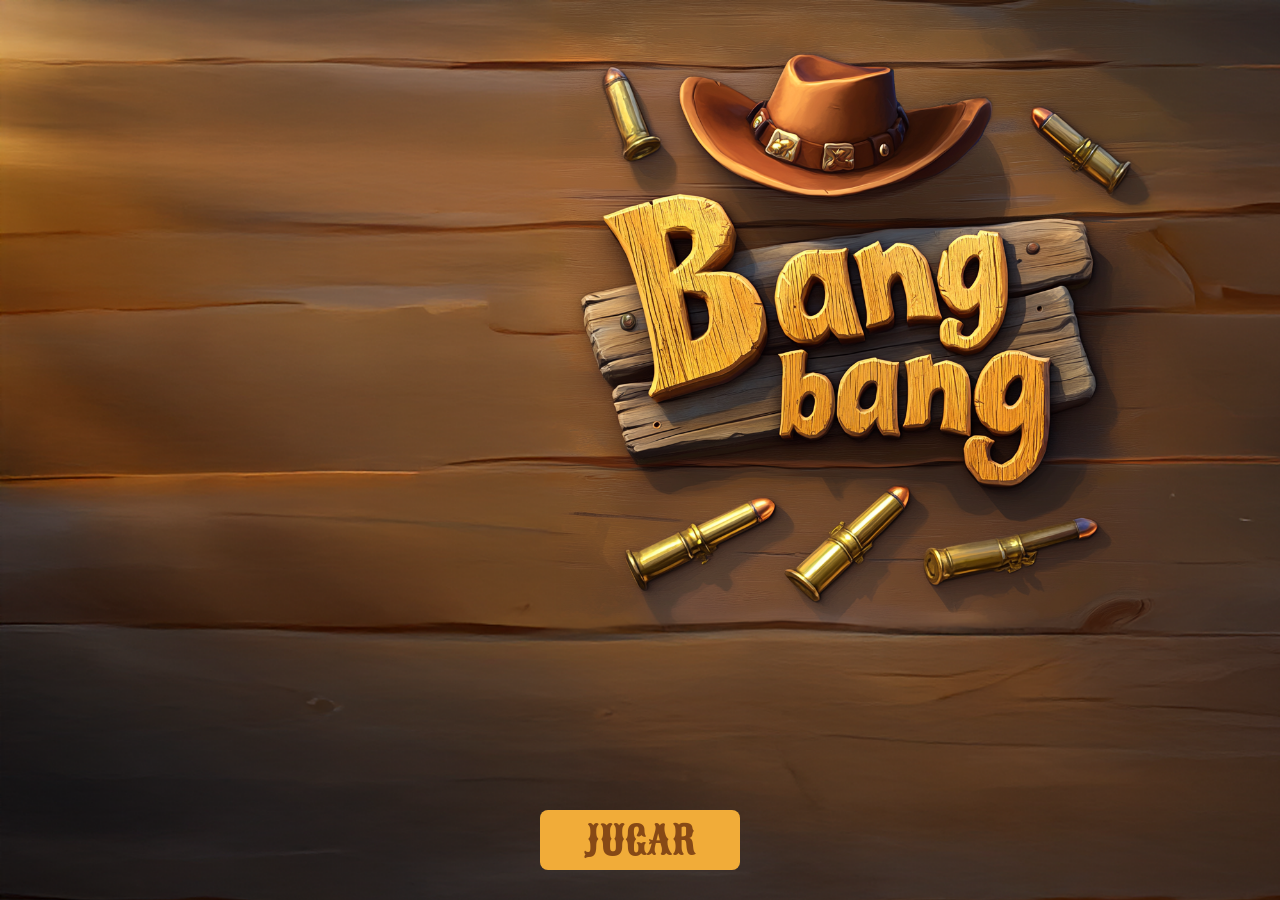
<file: index.html>
<!DOCTYPE html>
<html>
<head>
  <meta charset="UTF-8">
  <meta name="viewport" content="width=device-width, initial-scale=1">
  <title>BANG BANG</title>
  <link rel="stylesheet" type="text/css" href="estilos.css">
  <!-- tipografia -->
  <link rel="preconnect" href="https://fonts.googleapis.com">
  <link rel="preconnect" href="https://fonts.gstatic.com" crossorigin>
  <link href="https://fonts.googleapis.com/css2?family=Sancreek&display=swap" rel="stylesheet">
  

  <!-- manifest -->
   <link rel="manifest" href="manifest.webmanifest">
</head>

<body>
  <div class="bg-transicion"></div>
  <div class="bg-inicio">
    <button class="btn-inicio" onclick="jugar()">JUGAR</button>
  </div>
</body>

<script type="text/javascript" src="Bang.js"></script>
</html>
</file>
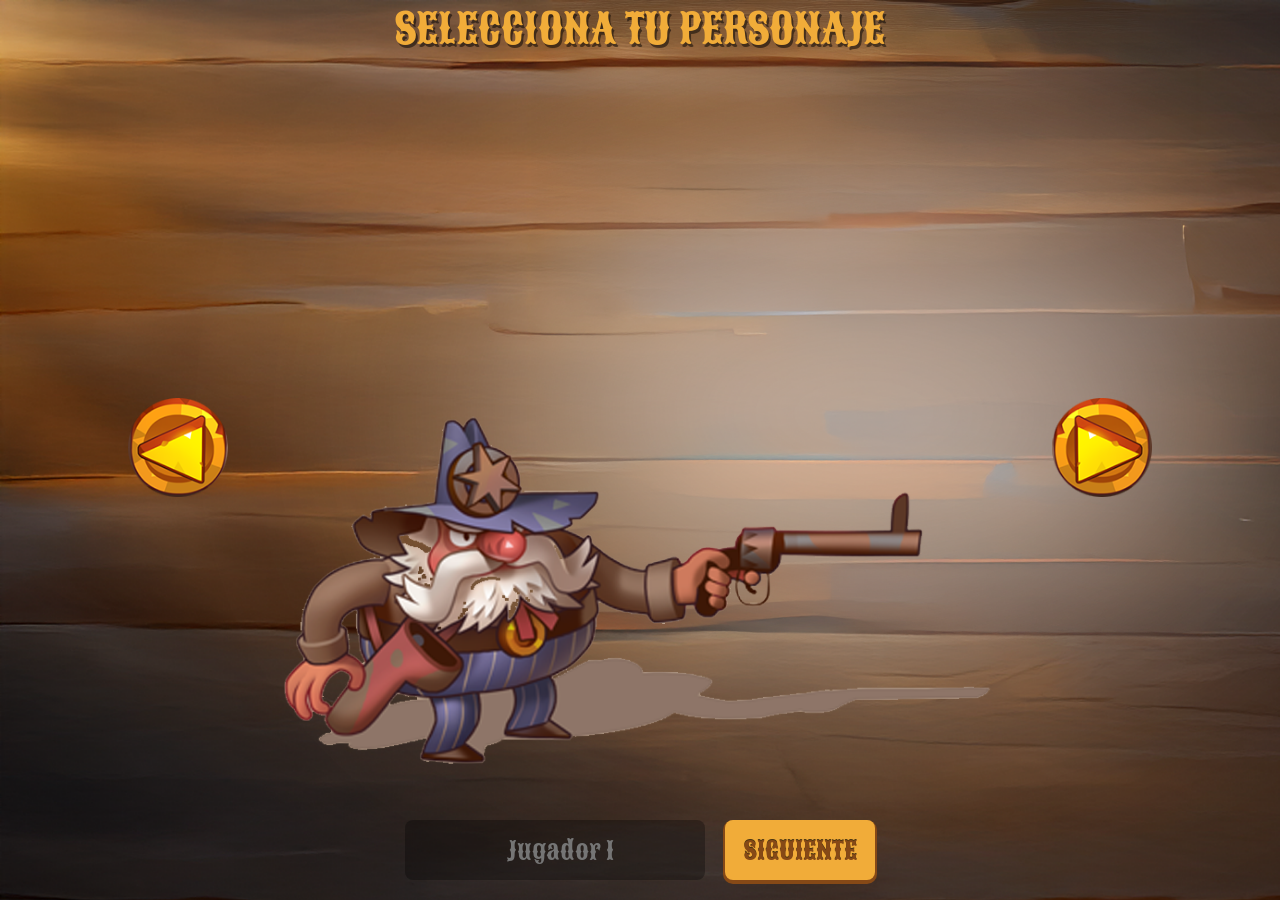
<file: personaje.html>
<!DOCTYPE html>
<html>
<head>
  <meta charset="UTF-8">
  <meta name="viewport" content="width=device-width, initial-scale=1">
  <title>BANG BANG</title>
  <link rel="stylesheet" type="text/css" href="estilos.css">
  <!-- tipografia -->
  <link rel="preconnect" href="https://fonts.googleapis.com">
  <link rel="preconnect" href="https://fonts.gstatic.com" crossorigin>
  <link href="https://fonts.googleapis.com/css2?family=Sancreek&display=swap" rel="stylesheet">
  

  <!-- manifest -->
   <link rel="manifest" href="manifest.webmanifest">
</head>

<body>
      <div class="bg-transicion bg-transicion-show"></div>
      <div class="bg-personaje">
        <div class="titulo">
            <h1>SELECCIONA TU PERSONAJE</h1>
        </div>

        <div class="personajes">
            <!-- Boton izquierda -->
            <button class="anterior" onclick="anteriorPersonaje()">
                <img src="img/left.png">
            </button>
            <!-- Carrusel de personajes -->
             <div class="personaje">
                <img src="img/p1.png" id="personaje">
             </div>
            <!-- Boton derecha -->
            <button class="siguiente" onclick="siguientePersonaje()">
                <img src="img/right.png">
            </button>
        </div>
        
        <div class="barra">
            <input type="text" id="jugador1" placeholder="Jugador 1" class="txt-nombre">
            <button class="btn-siguiente" onclick="siguienteJugador()">SIGUIENTE</button>
        </div>
</body>
<script type="text/javascript" src="Bang.js"></script>
<script type="text/javascript">
    window.addEventListener('load', quitarBG);
</script>
</html>
</file>
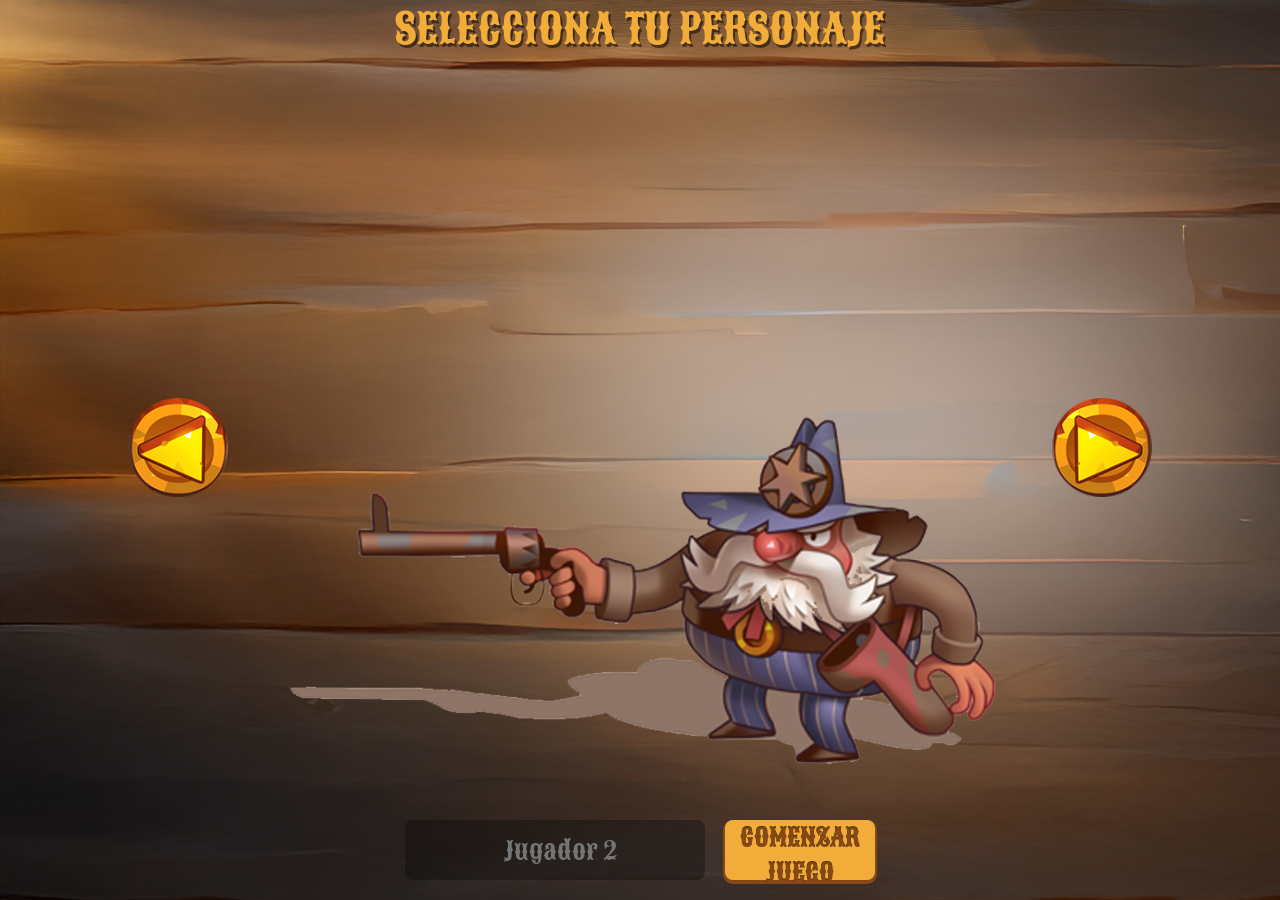
<file: personaje2.html>
<!DOCTYPE html>
<html>
<head>
  <meta charset="UTF-8">
  <meta name="viewport" content="width=device-width, initial-scale=1">
  <title>BANG BANG</title>
  <link rel="stylesheet" type="text/css" href="estilos.css">
  <!-- tipografia -->
  <link rel="preconnect" href="https://fonts.googleapis.com">
  <link rel="preconnect" href="https://fonts.gstatic.com" crossorigin>
  <link href="https://fonts.googleapis.com/css2?family=Sancreek&display=swap" rel="stylesheet">
  

  <!-- manifest -->
   <link rel="manifest" href="manifest.webmanifest">
</head>

<body>
      <div class="bg-transicion bg-transicion-show"></div>
      <div class="bg-personaje">
        <div class="titulo">
            <h1>SELECCIONA TU PERSONAJE</h1>
        </div>

        <div class="personajes">
            <!-- Boton izquierda -->
            <button class="anterior" onclick="anteriorPersonaje()">
                <img src="img/left.png">
            </button>
            <!-- Carrusel de personajes -->
             <div class="personaje">
                <img src="img/p1.png" id="personaje" style = "transform: rotateY(180deg);">
             </div>
            <!-- Boton derecha -->
            <button class="siguiente" onclick="siguientePersonaje()">
                <img src="img/right.png">
            </button>
        </div>
        
        <div class="barra">
            <input type="text" id="jugador2" placeholder="Jugador 2" class="txt-nombre">
            <button class="btn-siguiente" onclick="comenzarJuego()">COMENZAR JUEGO</button>
        </div>
</body>
<script type="text/javascript" src="Bang.js"></script>
<script type="text/javascript">
    window.addEventListener('load', quitarBG);
</script>
</html>
</file>
<file: estilos.css>
*{
    margin: 0px;
    padding: 0px;
    font-family: "Sancreek", serif;
    font-weight: 400;
    font-style: normal;
}
body,html{
    overflow: hidden;
}

.bg-inicio{
    background: url(img/main.png);
    background-size: cover;
    position: absolute;
    top: 0px;
    left: 0px;
    width: 100%;
    height: 100%;
    display: block;
}
.btn-inicio{
    width: 200px;
    height: 60px;
    border-radius: 8px;
    border: none;
    font-size: 40px;
    background: #f1ac39;
    color: #864916;
    position: absolute;
    bottom: 30px;
    left: calc(50% - 100px);
}

.btn-inicio:active{
    box-shadow: 0px 4px 0px 4px #864916, 0px 10px 50px 50px rgba(0, 0, 0, 0.5);
    background: #f1ac39;
    bottom: 24px;
}

.bg-transicion{
background: rgba(0, 0, 0, .0);
position: absolute;
top: 0px; left: 0px; width: 100%; height: 100%;
transition: .6s all;
}

.bg-transicion-show{
background: rgba(0, 0, 0, 1);
transition: .6s all;
z-index: 99999;
}
.bg-personaje{
    background: url(img/bg_personaje.png);
    background-size: cover;
    position: absolute;
    top: 0px;
    left: 0px;
    width: 100%;
    height: 100%;
    display: block;
}

.titulo{
    float: left;
    width: 100%;
    height: 80px;
    text-align: center;
    color: #f1ac39;
    font-size: 1.3em;
    text-shadow: 2px 3px 0px rgba(0, 0, 0, 0.5);
}
.personajes{
    float: left;
    width: 100%;
    height: calc(100% - 160px);
}
    .anterior{
        margin-left:10%;
        width: 100px;
        height: 100%;
        float: left;
        background: none;
        outline: none;
        border: none;
    }
        .anterior img{
            width: 100%;
        }
    .personaje{
        float: left;
        width: calc(80% - 200px);
        height: 100%;
        text-align: center;
        animation: p1 2s ease-in-out infinite;
    }
    .personaje img{
        height: 100%;
    }
    @keyframes p1{
        0% {transform: scaleY(1);}
        50% {transform: scaleY(1.05) translateY(-5px);}
        100%{transform: scaleY(1);}
    }

    @keyframes p2{
        0% {transform: scaleY(1) rotate(180deg);}
        50% {transform: scaleY(1.05) rotate(180deg) translateY(-5px);}
        100%{transform: scaleY(1) rotate(180deg);}
    }
    .siguiente{
        width: 100px;
        height: 100%;
        float: left;
        background: none;
        outline: none;
        border: none;
    }
        .siguiente img{
            width: 100%;
        }
.barra{
    float: left;
    width: 100%;
    height: 80px;
}
    .txt-nombre{
        width: 300px;
        height: 60px;
        border-radius: 8px;
        border: none;
        font-size: 25px;
        background: rgba(0, 0, 0, 0.3);
        color: white;
        padding-left: 10px;
        box-sizing: border-box;
        float: left;
        text-align: center;
        outline: none;
        margin-left: calc(50% - 235px);
    }
    .btn-siguiente{
        width: 150px;
        height: 60px;
        border-radius: 8px;
        box-shadow: 0px 2px 0px 2px #864916;
        border: none;
        font-size: 25px;
        background: #f1ac39;
        color: #864916;
        position: relative;
        text-shadow: 0px -1px 0px rgba(0, 0, 0, 0.7);
        margin-left: 20px;
        float: left;
    }

.bg-juego{
    background: url(img/bg2.png);
    background-size: cover;
    position: absolute;
    top: 0px;
    left: 0px;
    width: 100%;
    height: 100%;
}

.left{
    position: relative;
    left: 0px;
    bottom: 0px;
    width: 50%;
    height: 100%;
}
    .p1{
        position: absolute;
        left: 30px;
        bottom: 30px;
        transition: .5s all;
    }
    .p1 .bg-personaje-img{
        display: block;
        width: 250px;
        height: 300px;
        background-size: contain;
        background-repeat: no-repeat;
        background-position: bottom left;
        animation: personajeBounce 2s ease-in-out infinite;
    }
    @keyframes personajeBounce{
        0%   { transform: scaleY(1) translateY(0px); }
        50%  { transform: scaleY(1.05) translateY(-6px); }
        100% { transform: scaleY(1) translateY(0px); }
    }
    @keyframes personajeBounceFlip{
        0%   { transform: scaleX(-1) scaleY(1) translateY(0px); }
        50%  { transform: scaleX(-1) scaleY(1.05) translateY(-6px); }
        100% { transform: scaleX(-1) scaleY(1) translateY(0px); }
    }
    .p1 h2{
        color:#f1ac39;
        font-size: 1.4em;
        text-shadow: 0px 3px 0px rgba(0, 0, 0, 0.8);
        text-align: left;
        margin-bottom: 8px;
    }
    .p2 h2{
        color:#f1ac39;
        font-size: 1.4em;
        text-shadow: 0px 3px 0px rgba(0, 0, 0, 0.8);
        text-align: left;
        margin-bottom: 8px;
    }
    .p1 img.personaje-juego,
    .p2 img.personaje-juego{
        height: 250px;
        display: block;
        margin-top: 10px;
    }
    .vidas1 img,
    .vidas2 img{
        height: 35px;
        width: 35px;
        display: inline-block;
        margin-top: 5px;
    }

.right{
    position: absolute;
    right: 0px;
    bottom: 0px;
    width: 50%;
    height: 100%;
}
    .p2{
        position: absolute;
        right: 30px;
        bottom: 30px;
        transition: .5s all;
        text-align: right;
    }
    .p2 h2{
        text-align: right;
    }
    .p2 .bg-personaje-img{
        display: block;
        width: 250px;
        height: 300px;
        background-size: contain;
        background-repeat: no-repeat;
        background-position: bottom right;
        transform: scaleX(-1);
        animation: personajeBounceFlip 2s ease-in-out infinite;
    }
.conteo{
    display: block;
    width: 100%;
    height: 100%;
    position: absolute;
    z-index: 9999;
    background: rgba(0, 0, 0, 0.5);
    top: 0px;

}
    .msj, .no1, .no2, .no3{
        width: 100%;
        position: absolute;
        height: 200px;
        top: calc(50% - 100px);
        text-align: center;
        font-size: 4em;
        line-height: 200px;
        opacity: 0;
        transition: .3s all;
        color: #f1ac39;
        text-shadow: 0px 3px 0px rgba(0, 0, 0, 0.5);
    }
    .no1 img, .no2 img, .no3 img{
        height: 100%;
    }

.bounceFromTop { animation-name: bounceFromTop }
@keyframes bounceFromTop {
    0%, 25%, 55%, 85%, 100% {
        animation-timing-function: ease-out;
        transform: translate3d(0, 0, 0);
    }
    41%, 44% {
        animation-timing-function: ease-in;
        transform: translate3d(0, -20px, 0) scale3d(1, 1.1, 1);
    }
    70% {
        animation-timing-function: ease-in;
        transform: translate3d(0, -20px, 0);
    }
    90% { transform: translate3d(0, -4px, 0) }
}

.ganador{
    position: absolute;
    top: 0px;
    left: 0px;
    width: 100%;
    height: 100%;
    z-index: 99999;
}
    .personajeGanador{
        text-align: center;
        height: 100%;
    }
    .personajeGanador img{
        height: 100%;
        margin-top: -80px;
        animation-name: bounceFromTop;
        animation-iteration-count: infinite;
        animation-duration: 1s;
    }
    .ganador h1{
        color: #f1ac39;
        font-size: 4em;
        text-shadow: 0px 3px 0px rgba(0, 0, 0, 0.5);
    }
    .restart{
        width: 400px;
        height: 60px;
        border-radius: 8px;
        box-shadow: 0px 10px 0px 4px #864916, 0px 10px 50px 50px rgba(0, 0, 0, 0.5);
        border: none;
        font-size: 40px;
        background: #f1ac39;
        color: #864916;
        position: absolute;
        bottom: 30px;
        left: calc(50% - 200px);
        text-shadow: 0px -1px 0px rgba(0, 0, 0, 0.7);
        transition: .1s all;
    }
    .restart:active{
        box-shadow: 0px 4px 0px 4px #864916, 0px 10px 50px 50px rgba(0, 0, 0, 0.5);
        background: #f1ac39;
        bottom: 24px;
    }
</file>
